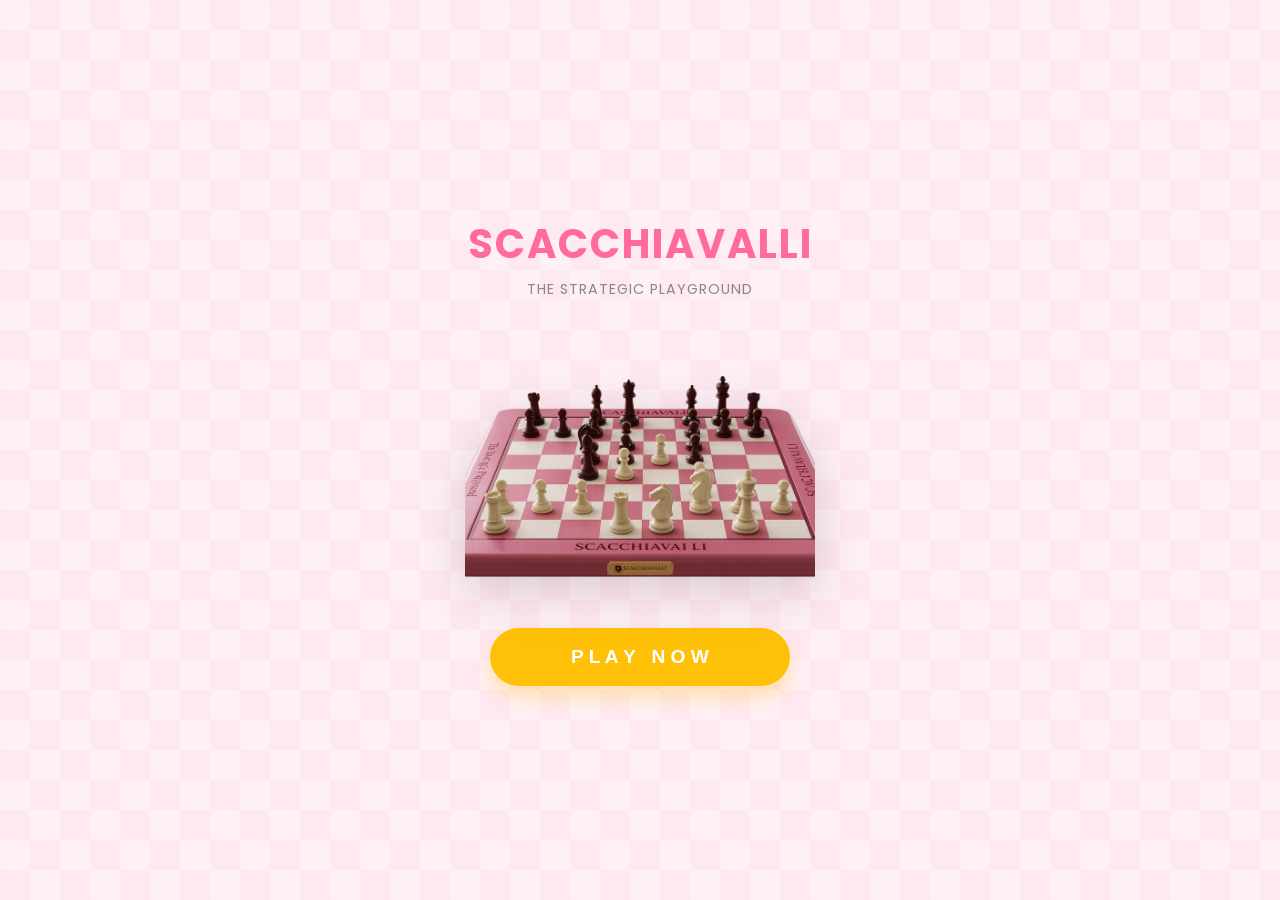
<file: docs/index.html>
<!DOCTYPE html>
<html lang="it">
    <head>
        <meta charset="UTF-8">
        <meta name="viewport" content="width=device-width, initial-scale=1.0">
        <title>Scacchiavalli</title>
        <link rel="icon" type="image/png" href="favicon-96x96.png" sizes="96x96" />
        <link rel="icon" type="image/svg+xml" href="favicon.svg" />
        <link rel="shortcut icon" href="favicon.ico" />
        <link rel="apple-touch-icon" sizes="180x180" href="apple-touch-icon.png" />
        <meta name="apple-mobile-web-app-title" content="Scacchiavalli" />
        <link rel="manifest" href="site.webmanifest" />
        <link rel="stylesheet" href="style.css">
        <link href="https://fonts.googleapis.com/css2?family=Poppins:wght@400;600;800&display=swap" rel="stylesheet">
    </head>

    <body>
        <div id="screen-home" class="screen">
            <div class="header-titles">
                <h1 id="home-title">SCACCHIAVALLI</h1>
                <p class="subtitle">The Strategic Playground</p>
            </div>

            <img id="home-board-img" src="assets/3d_board.png" alt="Scacchiera 3D">

            <button id="play" class="btn-primary animate-btn">P L A Y &nbsp; N O W</button>
        </div>

        <div id="screen-mode" class="screen hidden">
            <div class="menu-header">
                <h2>CHOOSE A GAME MODE:</h2>
            </div>
            <div class="card-container">
                <button id="PvP" class="card-btn animate-btn">
                    <div class="icon-circle pink-icon">👥</div>
                    <div class="card-text">
                        <h3>PvP</h3>
                        <p>PLAYER VS PLAYER</p>
                    </div>
                </button>
                <button id="PvE" class="card-btn animate-btn">
                    <div class="icon-circle green-icon">🤖</div>
                    <div class="card-text">
                        <h3>PvE</h3>
                        <p>PLAYER VS ENGINE</p>
                    </div>
                </button>
            </div>
            <button id="back-mode" class="btn-back animate-btn">← Back</button>
        </div>

        <div id="screen-difficulty" class="screen hidden">
            <div class="menu-header">
                <h2>CHOOSE A DIFFICULTY:</h2>
            </div>
            <div class="card-container">
                <button id="easy" class="diff-btn diff-easy animate-btn">
                    <span class="diff-icon">👶</span>
                    <h3>Easy</h3>
                    <p>Casual Play</p>
                </button>
                <button id="medium" class="diff-btn diff-medium animate-btn">
                    <span class="diff-icon">👤</span>
                    <h3>Medium</h3>
                    <p>Standard</p>
                </button>
                <button id="hard" class="diff-btn diff-hard animate-btn">
                    <span class="diff-icon">🧠</span>
                    <h3>Hard</h3>
                    <p>Pro Challenge</p>
                </button>
            </div>
            <button id="back-difficulty" class="btn-back animate-btn">← Back</button>
        </div>

        <div id="screen-color" class="screen hidden">
            <div class="menu-header">
                <h2>CHOOSE YOUR COLOR:</h2>
                <p>Whose side will you take today?</p>
            </div>
            <div class="card-container">
                <button id="white" class="color-btn color-white animate-btn">
                    <span class="chess-icon">♙</span> White <span class="tag tag-pink">First Move</span>
                </button>
                <button id="black" class="color-btn color-black animate-btn">
                    <span class="chess-icon">♟</span> Black <span class="tag tag-grey">Strategic</span>
                </button>
                <button id="random" class="color-btn color-random animate-btn">
                    <span class="chess-icon">⚄</span> Random <span class="tag tag-pink">Feeling Lucky?</span>
                </button>
            </div>
            <button id="back-color" class="btn-back animate-btn">← Back</button>
        </div>

        <div id="screen-game" class="screen hidden">
            <div id="board-container">
                <div class="game-header">
                    <button id="quit-game" class="btn-icon">✕</button>
                    <h2>SCACCHIAVALLI</h2>
                    <div style="width: 30px;"></div> </div>

                <div id="move-history-container">
                    <div id="move-history-list"></div>
                    <div id="move-explanation">Inizia la partita!</div>
                </div>

                <div class="board-wrapper">
                    <div id="board"></div>
                </div>

                <div id="history-controls">
                    <button id="move-start" class="ctrl-btn">⋘</button>
                    <button id="move-back" class="ctrl-btn">◀</button>
                    <button id="move-forward" class="ctrl-btn">▶</button>
                    <button id="move-end" class="ctrl-btn">⋙</button>
                </div>
            </div>
        </div>

        <div id="game-over" class="overlay-box hidden">
            <button id="close-overlay" class="close-btn">✕</button>
            <h2 id="result-message"></h2>
            <div class="overlay-actions">
                <button id="play-again" class="btn-primary animate-btn">Play Again</button>
                <button id="quit-over" class="btn-secondary animate-btn">Leave</button>
            </div>
        </div>

        <div id="overlay-blocker" class="hidden"></div>

        <div id="promotion-picker" class="overlay-box hidden">
            <h3>Scegli la promozione</h3>
            <div class="promo-options">
                <div id="N" class="promo-btn">♞</div>
                <div id="B" class="promo-btn">♝</div>
                <div id="R" class="promo-btn">♜</div>
                <div id="Q" class="promo-btn">♛</div>
            </div>
        </div>

        <script src="wasm/chess.js"></script>
        <script src="game.js"></script>
    </body>
</html>
</file>
<file: docs/style.css>
:root
{
    --bg-pink: #FFF0F5;
    --primary-pink: #FF6B9E;
    --primary-yellow: #FFC107;
    --dark-text: #2D2D2D;
    --light-board: #FDFDFD;
    --dark-board: #D65A80;
    --btn-shadow: 0 8px 15px rgba(255, 107, 158, 0.2);
}

body
{
    margin: 0;
    padding: 0;
    min-height: 100vh;
    min-height: 100dvh;
    display: flex;
    flex-direction: column;
    font-family: 'Poppins', sans-serif;
    color: var(--dark-text);
    background-color: var(--bg-pink);
    background-image:
        linear-gradient(45deg, rgba(255, 204, 221, 0.2) 25%, transparent 25%, transparent 75%, rgba(255, 204, 221, 0.2) 75%, rgba(255, 204, 221, 0.2)),
        linear-gradient(45deg, rgba(255, 204, 221, 0.2) 25%, transparent 25%, transparent 75%, rgba(255, 204, 221, 0.2) 75%, rgba(255, 204, 221, 0.2));
    background-size: 60px 60px;
    background-position: 0 0, 30px 30px;
    overflow-x: hidden;
}

.hidden { display: none !important; }

.screen
{
    flex-grow: 1;
    display: flex;
    flex-direction: column;
    justify-content: center;
    align-items: center;
    box-sizing: border-box;
    padding: 20px;
    width: 100%;
}

.header-titles { text-align: center; margin-bottom: 20px; }
#home-title
{
    font-size: 2.5rem;
    color: var(--primary-pink);
    margin: 0;
    letter-spacing: 2px;
}
.subtitle
{
    color: #888;
    font-size: 0.9rem;
    margin-top: 5px;
    letter-spacing: 1px;
    text-transform: uppercase;
}

#home-board-img
{
    width: 80%;
    max-width: 350px;
    margin: 30px 0;
    filter: drop-shadow(0 15px 25px rgba(0,0,0,0.15));
    transition: transform 0.3s ease;
}

.animate-btn
{
    transition: all 0.2s ease-in-out;
    cursor: pointer;
}
.animate-btn:hover { transform: translateY(-3px); }
.animate-btn:active { transform: translateY(1px); }

#play, .btn-primary
{
    background: var(--primary-yellow);
    color: white;
    border: none;
    border-radius: 30px;
    padding: 18px 40px;
    font-size: 1.2rem;
    font-weight: 800;
    box-shadow: 0 10px 20px rgba(255, 193, 7, 0.3);
    width: 80%;
    max-width: 300px;
}

.menu-header h2 { color: var(--primary-pink); font-size: 1.5rem; text-align: center; }
.menu-header p { text-align: center; color: #666; font-size: 0.9rem; }
.card-container { display: flex; flex-direction: column; gap: 20px; width: 100%; max-width: 350px; margin: 30px 0; }

.card-btn
{
    background: white;
    border: none;
    border-radius: 20px;
    padding: 20px;
    display: flex;
    flex-direction: column;
    align-items: center;
    box-shadow: var(--btn-shadow);
}
.icon-circle
{
    width: 60px;
    height: 60px;
    border-radius: 50%;
    display: flex;
    justify-content: center;
    align-items: center;
    font-size: 30px;
    margin-bottom: 15px;
    color: white;
}
.pink-icon { background: var(--primary-pink); }
.green-icon { background: #4CAF50; }
.card-text h3 { margin: 0; font-size: 1.3rem; color: var(--dark-text); }
.card-text p { margin: 5px 0 0 0; font-size: 0.75rem; color: #888; }

.diff-btn
{
    border: none;
    border-radius: 15px;
    padding: 20px;
    text-align: center;
    box-shadow: 0 5px 15px rgba(0,0,0,0.05);
}
.diff-easy { background: #FFE169; color: #6B5B15; }
.diff-medium { background: #FFB347; color: white; }
.diff-hard { background: var(--primary-pink); color: white; }
.diff-btn h3 { margin: 10px 0 0 0; font-size: 1.2rem; }
.diff-btn p { margin: 5px 0 0 0; font-size: 0.8rem; opacity: 0.9; }

.color-btn {
    display: flex;
    align-items: center;
    justify-content: space-between;
    padding: 15px 20px;
    border: 2px solid transparent;
    border-radius: 15px;
    font-size: 1.1rem;
    font-weight: 600;
}
.color-white { background: white; border-color: #EEE; color: var(--dark-text); box-shadow: var(--btn-shadow); }
.color-black { background: var(--dark-text); color: white; box-shadow: 0 8px 15px rgba(0,0,0,0.3); }
.color-random { background: linear-gradient(135deg, white 50%, var(--dark-text) 50%); color: #888; border: 1px solid #CCC;}
.chess-icon { font-size: 1.5rem; margin-right: 15px; }
.tag { font-size: 0.65rem; padding: 4px 10px; border-radius: 12px; font-weight: 800; text-transform: uppercase; }
.tag-pink { color: var(--primary-pink); background: rgba(255, 107, 158, 0.1); }
.tag-grey { color: #BBB; background: #444; }

/* Bottone Back */
.btn-back {
    background: #FF9EBB;
    color: white;
    border: none;
    padding: 12px 30px;
    border-radius: 20px;
    font-weight: 600;
    margin-top: 20px;
}

/* === GAME SCREEN === */
#board-container {
    width: 100%;
    max-width: 500px;
    display: flex;
    flex-direction: column;
    align-items: center;
}
.game-header {
    width: 100%;
    display: flex;
    justify-content: space-between;
    align-items: center;
    margin-bottom: 10px;
}
.game-header h2 { color: var(--primary-pink); font-size: 1.2rem; margin: 0; }
.btn-icon { background: none; border: none; font-size: 1.5rem; color: #888; cursor: pointer; }

/* Cronologia Mosse */
#move-history-container {
    width: 90%;
    background: white;
    border-radius: 15px;
    padding: 10px 15px;
    margin-bottom: 20px;
    box-shadow: 0 4px 10px rgba(0,0,0,0.05);
    display: flex;
    flex-direction: column;
    gap: 8px;
}
#move-history-list {
    display: flex;
    overflow-x: auto;
    gap: 8px;
    padding-bottom: 5px;
    scrollbar-width: thin; /* Firefox */
}
#move-history-list::-webkit-scrollbar { height: 4px; }
#move-history-list::-webkit-scrollbar-thumb { background: #CCC; border-radius: 4px; }
.history-move {
    background: #F0F0F0;
    padding: 4px 10px;
    border-radius: 8px;
    font-size: 0.85rem;
    white-space: nowrap;
    cursor: pointer;
    font-weight: 600;
    color: #555;
}
.history-move.active { background: var(--primary-pink); color: white; }
#move-explanation {
    font-size: 0.8rem;
    color: #666;
    text-align: center;
    font-style: italic;
    background: #FFF9FA;
    padding: 6px;
    border-radius: 8px;
    border: 1px dashed var(--primary-pink);
}

/* La Scacchiera */
.board-wrapper {
    background: white;
    padding: 10px;
    border-radius: 10px;
    box-shadow: 0 10px 25px rgba(0,0,0,0.1);
}
#board {
    display: grid;
    grid-template-columns: repeat(8, 11vmin);
    grid-template-rows: repeat(8, 11vmin);
    border-radius: 5px;
    overflow: hidden;
    max-width: 400px;
    max-height: 400px;
}
@media (min-width: 500px) {
    #board {
        grid-template-columns: repeat(8, 50px);
        grid-template-rows: repeat(8, 50px);
    }
}
#board div {
    display: flex;
    justify-content: center;
    align-items: center;
    position: relative; /* CRITICO: per posizionare il label assoluto in modo corretto */
    cursor: pointer;
}
#board div.light { background-color: var(--light-board); }
#board div.dark { background-color: var(--dark-board); }
#board div.selected { background-color: rgba(255, 193, 7, 0.8); }
#board div.light.moved { background-color: rgba(144, 238, 144, 0.6); }
#board div.dark.moved { background-color: rgba(60, 179, 113, 0.8); }
#board div.legal-empty::after {
    content: '';
    width: 25%;
    height: 25%;
    background: rgba(0,0,0,0.2);
    border-radius: 50%;
    position: absolute;
}
#board div.legal-capture {
    outline: 4px solid rgba(255, 107, 158, 0.8);
    outline-offset: -4px;
}

/* Modifica Label Nome Pezzo (Piccolo sopra al pezzo) */
.piece-label {
    position: absolute;
    top: -15px; /* Spostato in alto rispetto alla cella */
    left: 50%;
    transform: translateX(-50%);
    background: var(--dark-text);
    color: white;
    font-size: 0.65rem;
    font-weight: 600;
    padding: 2px 6px;
    border-radius: 4px;
    pointer-events: none; /* Impedisce che blocchi i click del mouse */
    white-space: nowrap;
    z-index: 10;
    box-shadow: 0 2px 4px rgba(0,0,0,0.3);
    animation: popIn 0.2s ease-out;
}
@keyframes popIn {
    0% { opacity: 0; transform: translate(-50%, 5px); }
    100% { opacity: 1; transform: translate(-50%, 0); }
}

/* Controlli Storia */
#history-controls {
    display: flex;
    gap: 15px;
    margin-top: 20px;
}
.ctrl-btn {
    background: white;
    border: none;
    width: 45px;
    height: 45px;
    border-radius: 50%;
    font-size: 1.2rem;
    color: var(--primary-pink);
    box-shadow: 0 4px 10px rgba(0,0,0,0.1);
    cursor: pointer;
    transition: all 0.2s;
}
.ctrl-btn:hover { background: var(--primary-pink); color: white; }

/* Overlays (Vittoria e Promozione) */
#overlay-blocker {
    position: fixed; top: 0; left: 0; width: 100%; height: 100%;
    z-index: 99; background: rgba(0,0,0,0.4); backdrop-filter: blur(2px);
}
.overlay-box {
    position: fixed; top: 50%; left: 50%; transform: translate(-50%, -50%);
    background: white; padding: 30px; border-radius: 20px;
    text-align: center; box-shadow: 0 15px 35px rgba(0,0,0,0.3);
    z-index: 100; min-width: 250px;
}
.close-btn {
    position: absolute; top: 10px; right: 10px; background: none; border: none;
    font-size: 1.2rem; color: #888; cursor: pointer;
}
.overlay-actions { display: flex; flex-direction: column; gap: 10px; margin-top: 20px; align-items: center; }
.btn-secondary {
    background: #EEE; color: #555; border: none; padding: 12px 30px;
    border-radius: 20px; font-weight: 600; width: 80%; max-width: 300px;
}
.promo-options { display: flex; gap: 15px; justify-content: center; margin-top: 15px; }
.promo-btn {
    width: 60px; height: 60px; font-size: 40px;
    display: flex; align-items: center; justify-content: center;
    background: #F8F8F8; border-radius: 12px; cursor: pointer;
    border: 2px solid transparent; transition: all 0.2s;
}
.promo-btn:hover { border-color: var(--primary-pink); background: white; transform: scale(1.1); }
</file>
